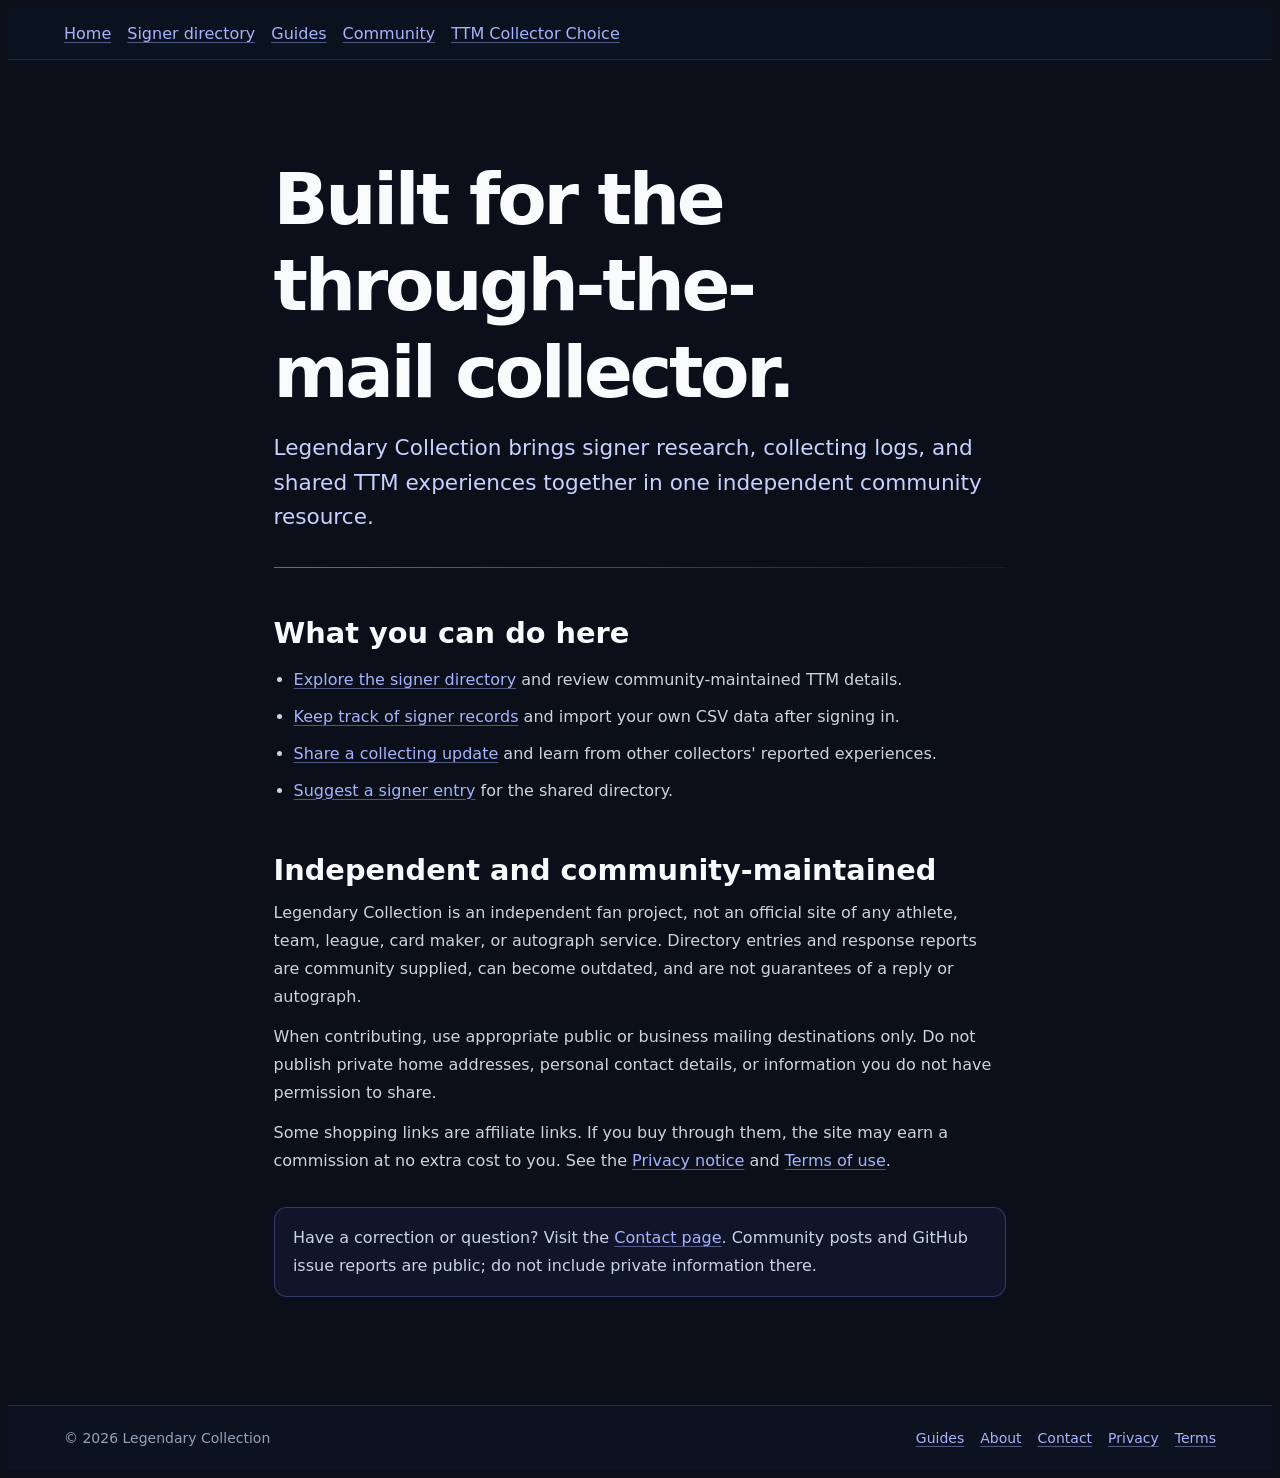
<file: about.html>
<!DOCTYPE html>
<html lang="en">
<head>
    <!-- Google tag (gtag.js) -->
<script async src="https://www.googletagmanager.com/gtag/js?id=G-BWFZZ08NQQ"></script>
<script>
  window.dataLayer = window.dataLayer || [];
  function gtag(){dataLayer.push(arguments);}
  gtag('js', new Date());

  gtag('config', 'G-BWFZZ08NQQ');
</script>
    <meta charset="UTF-8">
    <meta name="viewport" content="width=device-width, initial-scale=1">
    <meta name="google-site-verification" content="Bf-V4lwA8AEGC1P_8zE4N2MrT1-1uEEP6yN8kSKxH9A">
    <meta name="description" content="Learn about Legendary Collection, an independent resource for through-the-mail sports autograph collectors.">
    <link rel="canonical" href="https://ayoncamilo44-bit.github.io/Legendary-Collection/about.html">
    <link rel="icon" href="./favicon.svg" type="image/svg+xml">
    <meta property="og:type" content="website">
    <meta property="og:site_name" content="Legendary Collection">
    <meta property="og:title" content="About Legendary Collection">
    <meta property="og:description" content="An independent resource for through-the-mail sports autograph collectors.">
    <meta property="og:url" content="https://ayoncamilo44-bit.github.io/Legendary-Collection/about.html">
    <meta property="og:image" content="https://ayoncamilo44-bit.github.io/Legendary-Collection/assets/legitimate-collector-social.png">
    <meta name="twitter:card" content="summary_large_image">
    <meta name="twitter:title" content="About Legendary Collection">
    <meta name="twitter:description" content="An independent resource for through-the-mail sports autograph collectors.">
    <meta name="twitter:image" content="https://ayoncamilo44-bit.github.io/Legendary-Collection/assets/legitimate-collector-social.png">
    <title>About | Legendary Collection</title>
    <link rel="stylesheet" href="./site.css">
</head>
<body class="site-info-page">
    <header class="site-info-header">
        <nav class="site-info-nav" aria-label="Main navigation">
            <a href="./index.html">Home</a>
            <a href="./directory.html">Signer directory</a>
            <a href="./guides.html">Guides</a>
            <a href="./community.html">Community</a>
            <a href="https://www.ttm-collector-choice.com/">TTM Collector Choice</a>
        </nav>
    </header>
    <main class="site-info-content">
        <h1>Built for the through-the-mail collector.</h1>
        <p class="site-info-lead">Legendary Collection brings signer research, collecting logs, and shared TTM experiences together in one independent community resource.</p>
        <hr class="site-info-rule">
        <h2>What you can do here</h2>
        <ul>
            <li><a href="./directory.html">Explore the signer directory</a> and review community-maintained TTM details.</li>
            <li><a href="./dashboard.html">Keep track of signer records</a> and import your own CSV data after signing in.</li>
            <li><a href="./community.html">Share a collecting update</a> and learn from other collectors' reported experiences.</li>
            <li><a href="./signer.html">Suggest a signer entry</a> for the shared directory.</li>
        </ul>
        <h2>Independent and community-maintained</h2>
        <p>Legendary Collection is an independent fan project, not an official site of any athlete, team, league, card maker, or autograph service. Directory entries and response reports are community supplied, can become outdated, and are not guarantees of a reply or autograph.</p>
        <p>When contributing, use appropriate public or business mailing destinations only. Do not publish private home addresses, personal contact details, or information you do not have permission to share.</p>
        <p>Some shopping links are affiliate links. If you buy through them, the site may earn a commission at no extra cost to you. See the <a href="./privacy.html">Privacy notice</a> and <a href="./terms.html">Terms of use</a>.</p>
        <p class="site-info-note">Have a correction or question? Visit the <a href="./contact.html">Contact page</a>. Community posts and GitHub issue reports are public; do not include private information there.</p>
    </main>
    <footer class="site-info-footer">
        <div class="site-info-footer-inner">
            <span>&copy; 2026 Legendary Collection</span>
            <nav class="site-info-footer-links" aria-label="Information">
                <a href="./guides.html">Guides</a><a href="./about.html">About</a><a href="./contact.html">Contact</a><a href="./privacy.html">Privacy</a><a href="./terms.html">Terms</a>
                <button type="button" data-analytics-settings hidden>Cookie settings</button>
            </nav>
        </div>
    </footer>
    <script type="module" src="./js/analytics.js"></script>
</body>
</html>
</file>
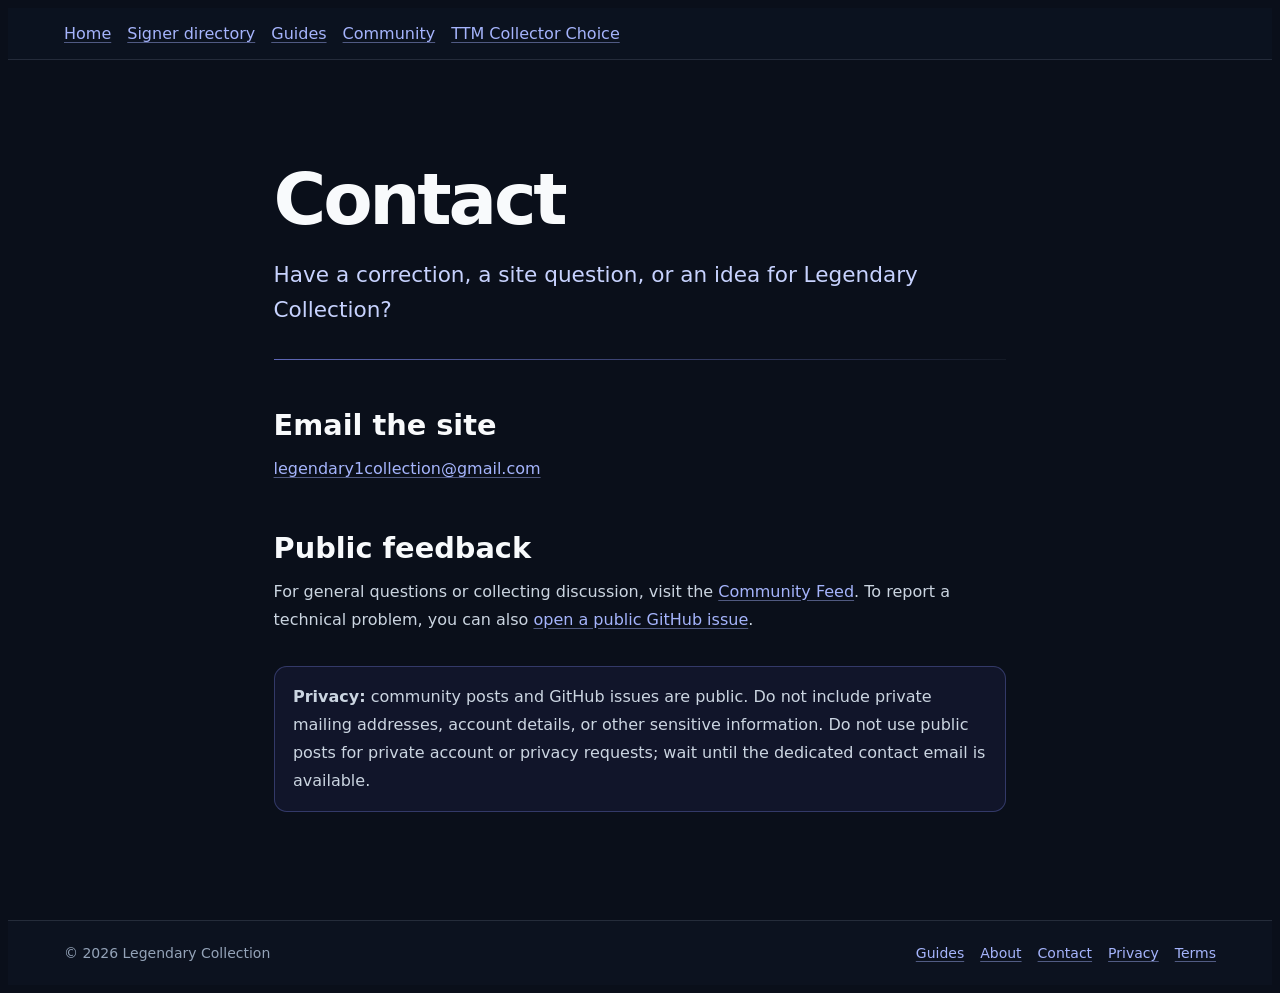
<file: contact.html>
<!DOCTYPE html>
<html lang="en">
<head>
    <!-- Google tag (gtag.js) -->
<script async src="https://www.googletagmanager.com/gtag/js?id=G-BWFZZ08NQQ"></script>
<script>
  window.dataLayer = window.dataLayer || [];
  function gtag(){dataLayer.push(arguments);}
  gtag('js', new Date());

  gtag('config', 'G-BWFZZ08NQQ');
</script>
    <meta charset="UTF-8">
    <meta name="viewport" content="width=device-width, initial-scale=1">
    <meta name="google-site-verification" content="Bf-V4lwA8AEGC1P_8zE4N2MrT1-1uEEP6yN8kSKxH9A">
    <meta name="description" content="Contact Legendary Collection with website feedback, corrections, or questions.">
    <link rel="canonical" href="https://ayoncamilo44-bit.github.io/Legendary-Collection/contact.html">
    <link rel="icon" href="./favicon.svg" type="image/svg+xml">
    <meta property="og:type" content="website">
    <meta property="og:site_name" content="Legendary Collection">
    <meta property="og:title" content="Contact | Legendary Collection">
    <meta property="og:description" content="Send website feedback or a correction to Legendary Collection.">
    <meta property="og:url" content="https://ayoncamilo44-bit.github.io/Legendary-Collection/contact.html">
    <meta property="og:image" content="https://ayoncamilo44-bit.github.io/Legendary-Collection/assets/legitimate-collector-social.png">
    <meta name="twitter:card" content="summary_large_image">
    <meta name="twitter:title" content="Contact | Legendary Collection">
    <meta name="twitter:description" content="Send website feedback or a correction to Legendary Collection.">
    <meta name="twitter:image" content="https://ayoncamilo44-bit.github.io/Legendary-Collection/assets/legitimate-collector-social.png">
    <title>Contact | Legendary Collection</title>
    <link rel="stylesheet" href="./site.css">
</head>
<body class="site-info-page">
    <header class="site-info-header">
        <nav class="site-info-nav" aria-label="Main navigation">
            <a href="./index.html">Home</a>
            <a href="./directory.html">Signer directory</a>
            <a href="./guides.html">Guides</a>
            <a href="./community.html">Community</a>
            <a href="https://www.ttm-collector-choice.com/">TTM Collector Choice</a>
        </nav>
    </header>
    <main class="site-info-content">
        <h1>Contact</h1>
        <p class="site-info-lead">Have a correction, a site question, or an idea for Legendary Collection?</p>
        <hr class="site-info-rule">
        <section id="email-contact">
            <h2>Email the site</h2>
            <p><a id="contact-email-link" data-contact-email href="mailto:legendary1collection@gmail.com">legendary1collection@gmail.com</a></p>
        </section>
        <section id="email-pending" hidden>
            <h2>Email contact is being set up</h2>
            <p>A dedicated site email will be added here. The site owner is setting up a separate public contact account so a personal email address does not need to be published.</p>
        </section>
        <h2>Public feedback</h2>
        <p>For general questions or collecting discussion, visit the <a href="./community.html">Community Feed</a>. To report a technical problem, you can also <a href="https://github.com/ayoncamilo44-bit/Legendary-Collection/issues/new" target="_blank" rel="noopener noreferrer">open a public GitHub issue</a>.</p>
        <p class="site-info-note"><strong>Privacy:</strong> community posts and GitHub issues are public. Do not include private mailing addresses, account details, or other sensitive information. Do not use public posts for private account or privacy requests; wait until the dedicated contact email is available.</p>
    </main>
    <footer class="site-info-footer">
        <div class="site-info-footer-inner">
            <span>&copy; 2026 Legendary Collection</span>
            <nav class="site-info-footer-links" aria-label="Information">
                <a href="./guides.html">Guides</a><a href="./about.html">About</a><a href="./contact.html">Contact</a><a href="./privacy.html">Privacy</a><a href="./terms.html">Terms</a>
                <button type="button" data-analytics-settings hidden>Cookie settings</button>
            </nav>
        </div>
    </footer>
    <script type="module" src="./js/contact.js"></script>
    <script type="module" src="./js/analytics.js"></script>
</body>
</html>
</file>
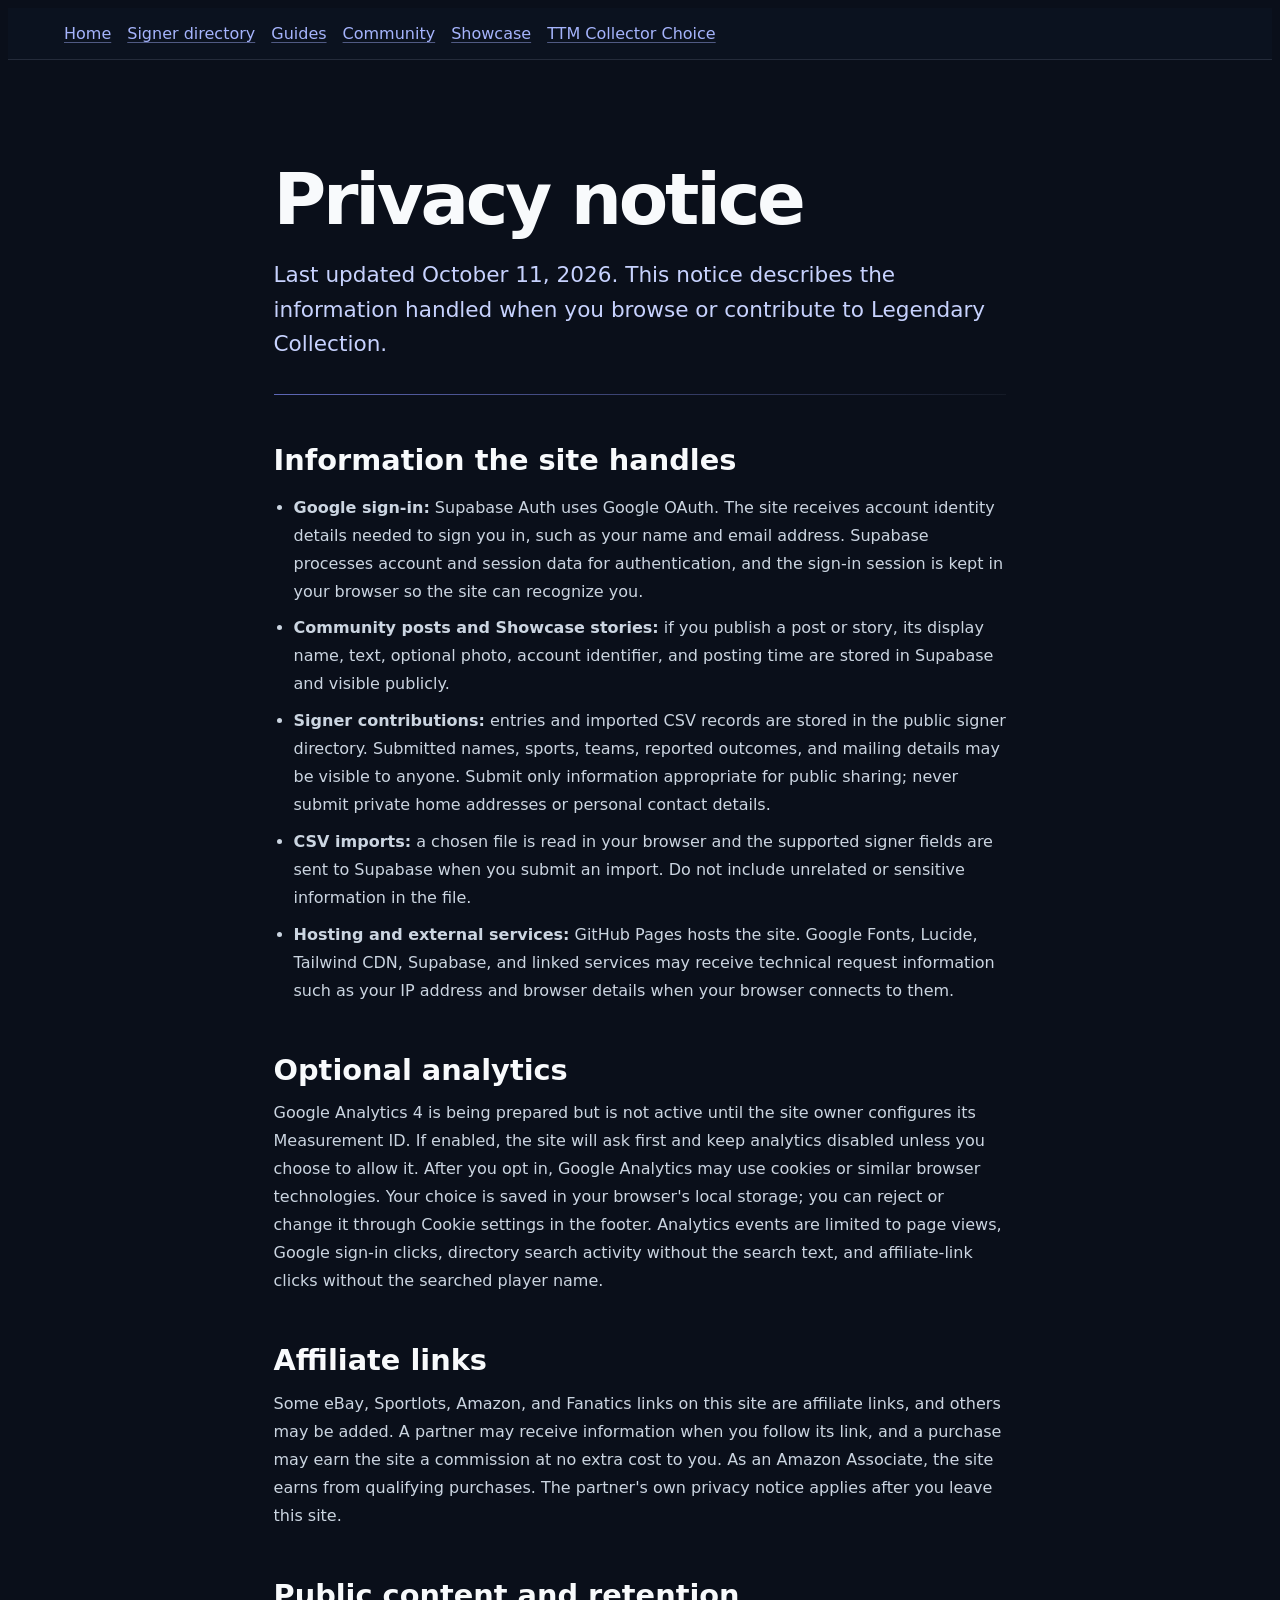
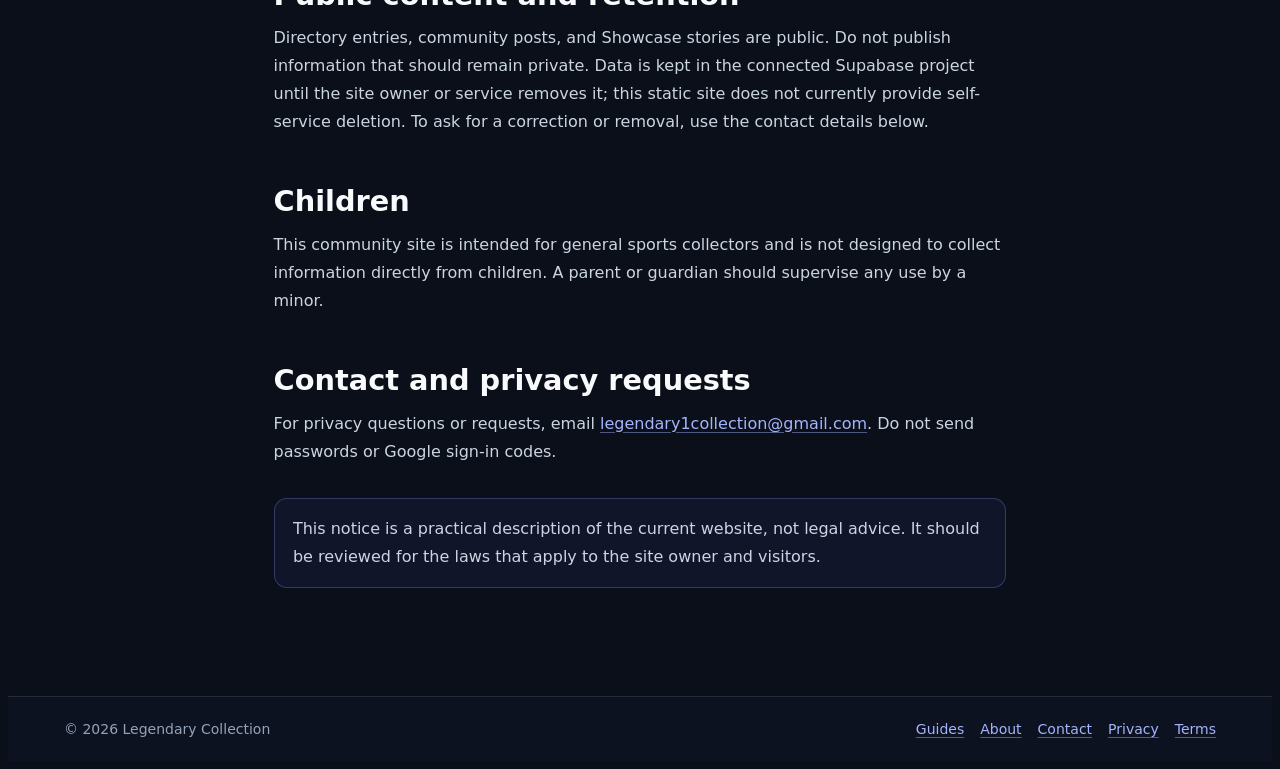
<file: privacy.html>
<!DOCTYPE html>
<html lang="en">
<head>
    <!-- Google tag (gtag.js) -->
<script async src="https://www.googletagmanager.com/gtag/js?id=G-BWFZZ08NQQ"></script>
<script>
  window.dataLayer = window.dataLayer || [];
  function gtag(){dataLayer.push(arguments);}
  gtag('js', new Date());

  gtag('config', 'G-BWFZZ08NQQ');
</script>
    <meta charset="UTF-8">
    <meta name="viewport" content="width=device-width, initial-scale=1">
    <meta name="google-site-verification" content="Bf-V4lwA8AEGC1P_8zE4N2MrT1-1uEEP6yN8kSKxH9A">
    <meta name="description" content="Read how Legendary Collection handles sign-in, community contributions, directory data, analytics choices, and affiliate links.">
    <link rel="canonical" href="https://ayoncamilo44-bit.github.io/Legendary-Collection/privacy.html">
    <link rel="icon" href="./favicon.svg" type="image/svg+xml">
    <meta property="og:type" content="website">
    <meta property="og:site_name" content="Legendary Collection">
    <meta property="og:title" content="Privacy Notice | Legendary Collection">
    <meta property="og:description" content="How the site handles account, contribution, and optional analytics data.">
    <meta property="og:url" content="https://ayoncamilo44-bit.github.io/Legendary-Collection/privacy.html">
    <meta property="og:image" content="https://ayoncamilo44-bit.github.io/Legendary-Collection/assets/legitimate-collector-social.png">
    <meta name="twitter:card" content="summary_large_image">
    <meta name="twitter:title" content="Privacy Notice | Legendary Collection">
    <meta name="twitter:description" content="How the site handles account, contribution, and optional analytics data.">
    <meta name="twitter:image" content="https://ayoncamilo44-bit.github.io/Legendary-Collection/assets/legitimate-collector-social.png">
    <title>Privacy Notice | Legendary Collection</title>
    <link rel="stylesheet" href="./site.css">
</head>
<body class="site-info-page">
    <header class="site-info-header">
        <nav class="site-info-nav" aria-label="Main navigation">
            <a href="./index.html">Home</a>
            <a href="./directory.html">Signer directory</a>
            <a href="./guides.html">Guides</a>
            <a href="./community.html">Community</a>
            <a href="./showcase.html">Showcase</a>
            <a href="https://www.ttm-collector-choice.com/">TTM Collector Choice</a>
        </nav>
    </header>
    <main class="site-info-content">
        <h1>Privacy notice</h1>
        <p class="site-info-lead">Last updated October 11, 2026. This notice describes the information handled when you browse or contribute to Legendary Collection.</p>
        <hr class="site-info-rule">
        <h2>Information the site handles</h2>
        <ul>
            <li><strong>Google sign-in:</strong> Supabase Auth uses Google OAuth. The site receives account identity details needed to sign you in, such as your name and email address. Supabase processes account and session data for authentication, and the sign-in session is kept in your browser so the site can recognize you.</li>
            <li><strong>Community posts and Showcase stories:</strong> if you publish a post or story, its display name, text, optional photo, account identifier, and posting time are stored in Supabase and visible publicly.</li>
            <li><strong>Signer contributions:</strong> entries and imported CSV records are stored in the public signer directory. Submitted names, sports, teams, reported outcomes, and mailing details may be visible to anyone. Submit only information appropriate for public sharing; never submit private home addresses or personal contact details.</li>
            <li><strong>CSV imports:</strong> a chosen file is read in your browser and the supported signer fields are sent to Supabase when you submit an import. Do not include unrelated or sensitive information in the file.</li>
            <li><strong>Hosting and external services:</strong> GitHub Pages hosts the site. Google Fonts, Lucide, Tailwind CDN, Supabase, and linked services may receive technical request information such as your IP address and browser details when your browser connects to them.</li>
        </ul>
        <h2>Optional analytics</h2>
        <p>Google Analytics 4 is being prepared but is not active until the site owner configures its Measurement ID. If enabled, the site will ask first and keep analytics disabled unless you choose to allow it. After you opt in, Google Analytics may use cookies or similar browser technologies. Your choice is saved in your browser's local storage; you can reject or change it through Cookie settings in the footer. Analytics events are limited to page views, Google sign-in clicks, directory search activity without the search text, and affiliate-link clicks without the searched player name.</p>
        <h2>Affiliate links</h2>
        <p>Some eBay, Sportlots, Amazon, and Fanatics links on this site are affiliate links, and others may be added. A partner may receive information when you follow its link, and a purchase may earn the site a commission at no extra cost to you. As an Amazon Associate, the site earns from qualifying purchases. The partner's own privacy notice applies after you leave this site.</p>
        <h2>Public content and retention</h2>
        <p>Directory entries, community posts, and Showcase stories are public. Do not publish information that should remain private. Data is kept in the connected Supabase project until the site owner or service removes it; this static site does not currently provide self-service deletion. To ask for a correction or removal, use the contact details below.</p>
        <h2>Children</h2>
        <p>This community site is intended for general sports collectors and is not designed to collect information directly from children. A parent or guardian should supervise any use by a minor.</p>
        <h2>Contact and privacy requests</h2>
        <p data-email-pending>A dedicated private contact email is not configured yet. Please do not send personal or account information through public community posts or GitHub issues. See the <a href="./contact.html">Contact page</a> for current contact options.</p>
        <p data-email-ready hidden>For privacy questions or requests, email <a data-contact-email href="mailto:legendary1collection@gmail.com">legendary1collection@gmail.com</a>. Do not send passwords or Google sign-in codes.</p>
        <p class="site-info-note">This notice is a practical description of the current website, not legal advice. It should be reviewed for the laws that apply to the site owner and visitors.</p>
    </main>
    <footer class="site-info-footer">
        <div class="site-info-footer-inner">
            <span>&copy; 2026 Legendary Collection</span>
            <nav class="site-info-footer-links" aria-label="Information">
                <a href="./guides.html">Guides</a><a href="./about.html">About</a><a href="./contact.html">Contact</a><a href="./privacy.html">Privacy</a><a href="./terms.html">Terms</a>
                <button type="button" data-analytics-settings hidden>Cookie settings</button>
            </nav>
        </div>
    </footer>
    <script type="module" src="./js/contact.js"></script>
    <script type="module" src="./js/analytics.js"></script>
</body>
</html>
</file>
<file: site.css>
.site-info-page {
    min-height: 100vh;
    background: #0a0f1a;
    color: #e5e7eb;
    font-family: Inter, ui-sans-serif, system-ui, -apple-system, BlinkMacSystemFont, "Segoe UI", sans-serif;
}

.site-info-header,
.site-info-footer {
    border-color: rgba(148, 163, 184, 0.18);
    background: rgba(13, 19, 32, 0.92);
}

.site-info-header {
    position: sticky;
    z-index: 10;
    top: 0;
    border-bottom: 1px solid rgba(148, 163, 184, 0.18);
}

.site-info-nav,
.site-info-footer-links {
    display: flex;
    flex-wrap: wrap;
    align-items: center;
    gap: 1rem;
}

.site-info-header .site-info-nav {
    width: min(100% - 2rem, 72rem);
    margin: 0 auto;
    padding: 1rem 0;
}

.site-info-nav a,
.site-info-footer a,
.site-info-content a {
    color: #a5b4fc;
    text-decoration: underline;
    text-decoration-color: rgba(165, 180, 252, 0.45);
    text-underline-offset: 0.2em;
}

.site-info-nav a:hover,
.site-info-footer a:hover,
.site-info-content a:hover {
    color: #fff;
    text-decoration-color: currentColor;
}

.site-info-content {
    width: min(100% - 2rem, 72ch);
    margin: 0 auto;
    padding: clamp(3rem, 8vw, 6rem) 0;
    line-height: 1.75;
}

.guide-article {
    width: min(100% - 2rem, 74ch);
}

.guide-article article {
    overflow-wrap: anywhere;
}

.guide-article h1 {
    max-width: 19ch;
}

.guide-article h2 {
    scroll-margin-top: 5.5rem;
}

.guide-byline {
    color: #94a3b8 !important;
    font-size: 0.9rem;
}

.guide-contents {
    display: flex;
    flex-wrap: wrap;
    align-items: center;
    gap: 0.7rem 1rem;
    border-top: 1px solid rgba(148, 163, 184, 0.2);
    border-bottom: 1px solid rgba(148, 163, 184, 0.2);
    padding: 1rem 0;
}

.guide-contents strong {
    flex-basis: 100%;
    color: #f8fafc;
}

.guide-article section {
    margin-top: 2.6rem;
}

.guide-article section h2 {
    margin-top: 0;
}

.guide-article li {
    padding-left: 0.25rem;
}

.guide-sources {
    border-top: 1px solid rgba(148, 163, 184, 0.2);
    padding-top: 1.5rem;
}

.guide-sources h2 {
    margin-top: 0 !important;
}

.site-info-content h1,
.site-info-content h2,
.site-info-content h3 {
    color: #f8fafc;
    line-height: 1.2;
    text-wrap: balance;
}

.site-info-content h1 {
    max-width: 16ch;
    margin: 0 0 1rem;
    font-size: clamp(2.5rem, 7vw, 4.5rem);
    letter-spacing: -0.045em;
}

.site-info-content h2 {
    margin: 3rem 0 0.75rem;
    font-size: clamp(1.35rem, 3vw, 1.8rem);
}

.site-info-content p,
.site-info-content li {
    color: #cbd5e1;
}

.site-info-content p {
    margin: 0.75rem 0;
}

.site-info-content ul {
    display: grid;
    gap: 0.55rem;
    padding-left: 1.25rem;
}

.site-info-lead {
    max-width: 64ch;
    color: #c7d2fe !important;
    font-size: clamp(1.1rem, 2.5vw, 1.35rem);
    line-height: 1.6;
}

.site-info-rule {
    height: 1px;
    margin: 2rem 0;
    border: 0;
    background: linear-gradient(90deg, rgba(129, 140, 248, 0.7), rgba(148, 163, 184, 0.08));
}

.site-info-link-list {
    display: grid;
    gap: 1rem;
    margin-top: 1.5rem;
}

.site-info-link-list a {
    display: inline-block;
    font-weight: 650;
}

.site-info-note {
    margin-top: 2rem !important;
    padding: 1rem 1.15rem;
    border: 1px solid rgba(129, 140, 248, 0.3);
    border-radius: 0.8rem;
    background: rgba(99, 102, 241, 0.08);
}

.site-info-footer {
    border-top: 1px solid rgba(148, 163, 184, 0.18);
    padding: 1.5rem 1rem;
}

.site-info-footer-inner {
    display: flex;
    width: min(100%, 72rem);
    flex-wrap: wrap;
    align-items: center;
    justify-content: space-between;
    gap: 1rem;
    margin: 0 auto;
    color: #94a3b8;
    font-size: 0.875rem;
}

.site-info-footer-links {
    gap: 0.5rem 1rem;
}

.site-info-footer button {
    border: 0;
    padding: 0;
    background: transparent;
    color: #a5b4fc;
    font: inherit;
    text-decoration: underline;
    text-decoration-color: rgba(165, 180, 252, 0.45);
    text-underline-offset: 0.2em;
    cursor: pointer;
}

.site-info-footer button:hover {
    color: #fff;
}

.analytics-consent {
    position: fixed;
    z-index: 100;
    right: 1rem;
    bottom: 1rem;
    left: 1rem;
    width: min(100% - 2rem, 58rem);
    margin: 0 auto;
    border: 1px solid rgba(165, 180, 252, 0.38);
    border-radius: 1rem;
    padding: 1.1rem;
    background: #111827;
    box-shadow: 0 18px 55px rgba(0, 0, 0, 0.55);
    color: #e5e7eb;
}

.analytics-consent p {
    margin: 0;
    color: #cbd5e1;
    line-height: 1.55;
}

.analytics-consent a {
    color: #c7d2fe;
    text-underline-offset: 0.2em;
}

.analytics-consent-actions {
    display: flex;
    flex-wrap: wrap;
    gap: 0.65rem;
    margin-top: 0.9rem;
}

.analytics-consent button {
    min-height: 2.75rem;
    border: 1px solid #4f46e5;
    border-radius: 0.65rem;
    padding: 0.55rem 0.9rem;
    background: #4f46e5;
    color: #fff;
    font: inherit;
    font-weight: 650;
    cursor: pointer;
}

.analytics-consent button[data-consent="rejected"] {
    border-color: #475569;
    background: transparent;
}

.analytics-consent button:hover {
    filter: brightness(1.15);
}

.analytics-consent button:focus-visible,
.site-info-footer button:focus-visible,
.site-info-content a:focus-visible,
.site-info-nav a:focus-visible,
.site-info-footer a:focus-visible {
    outline: 2px solid #fbbf24;
    outline-offset: 3px;
}

.analytics-consent-status {
    margin-top: 0.65rem !important;
    color: #fca5a5 !important;
}

@media (max-width: 560px) {
    .site-info-footer-inner {
        align-items: flex-start;
        flex-direction: column;
    }
}
</file>
